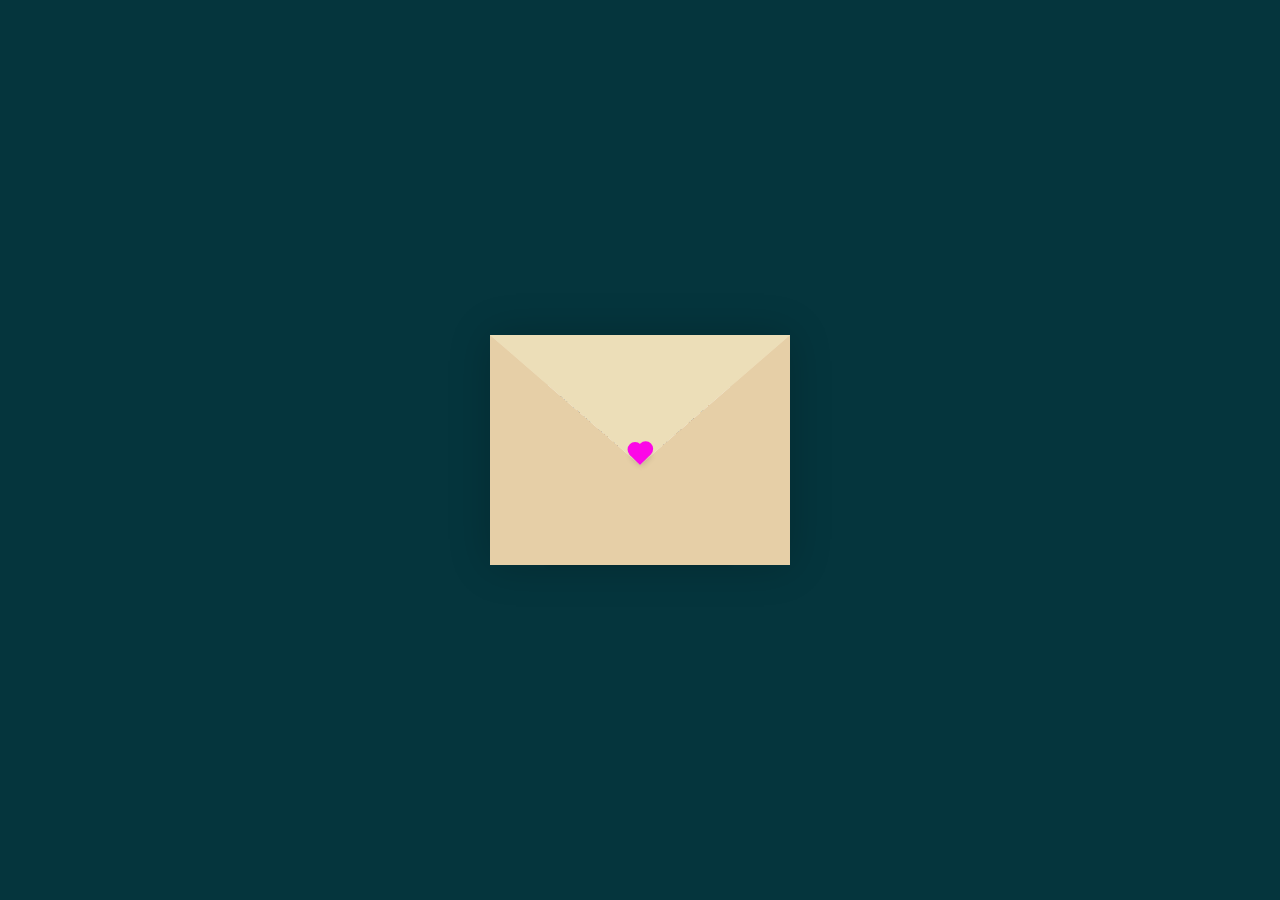
<file: index.html>
<!DOCTYPE html>
<html lang="en">
<head>
    <meta charset="UTF-8">
    <meta name="viewport" content="width=device-width, initial-scale=1.0">
    <title>Im sorry</title>
    <link rel="stylesheet" href="letter_style.css">
</head>
<body>
    <div class="container">
        <div class="envelope-wrapper">
            <div class="envelope">
                <div class="letter">
                    <div class="text">
                        <strong>Dear Yvanni, my love.</strong>
                        <p>I whiper silent regreats each carrying your name even though you cannot hear me...
                            I can't look in the mirror knowing what i did to you. I was wrong,
                             i hurted you when i promised to heal you. Im truly sorry.                          
                        </p>
                    </div>
                </div>
            </div>
            <div class="heart"></div>
        </div>
    </div>

    <script>
        const envelope = document.querySelector(".envelope-wrapper");
        const heart = document.querySelector(".heart");
        heart.addEventListener("click", ()=>{
            envelope.classList.toggle("flap")
        })
    </script>
</body>
</html>
</file>
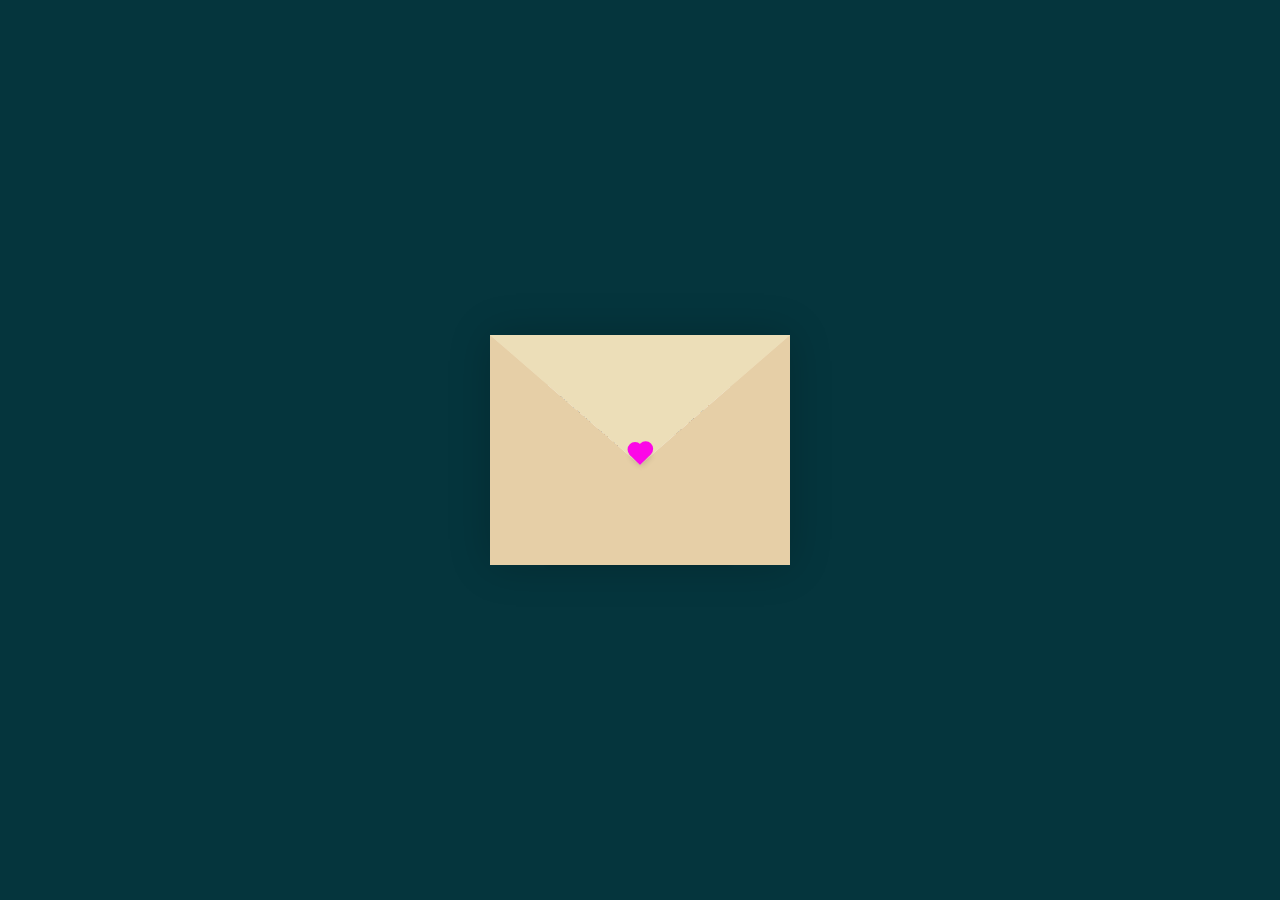
<file: letter.html>
<!DOCTYPE html>
<html lang="en">
<head>
    <meta charset="UTF-8">
    <meta name="viewport" content="width=device-width, initial-scale=1.0">
    <title>Document</title>
    <link rel="stylesheet" href="letter_style.css">
</head>
<body>
    <div class="container">
        <div class="envelope-wrapper">
            <div class="envelope">
                <div class="letter">
                    <div class="text">
                        <strong>Dear Yvanni, my love.</strong>
                        <p>I whiper silent regreats each carrying your name even though you cannot hear me...
                            I can't look in the mirror knowing what i did to you. I was wrong,
                             i hurted you when i promised to heal you                            
                        </p>
                    </div>
                </div>
            </div>
            <div class="heart"></div>
        </div>
    </div>

    <script>
        const envelope = document.querySelector(".envelope-wrapper");
        const heart = document.querySelector(".heart");
        heart.addEventListener("click", ()=>{
            envelope.classList.toggle("flap")
        })
    </script>
</body>
</html>
</file>
<file: letter_style.css>
:root{
    --primary: #fff;
    --bg-color: rgb(5, 53, 61);
    --bg-envelope-color: #f5edd1;
    --envelope-tab: #ecdeb8;
    --envelope-cover: #e6cfa7;
    --shadow-color: rgba(0, 0, 0, 0.2);
    --txt-color: #444;
    --heart-color: rgb(252, 8, 231);
  }
  body{
    margin: 0;
    padding: 0;
    box-sizing: border-box;
    background: var(--bg-color);
    display: flex;
    align-items: center;
    justify-content: center;
  }
.container {
  height: 100vh;
  display: grid;
  place-items: center;
}
.container > .envelope-wrapper {
  background: var(--bg-envelope-color);
  box-shadow: 0 0 40px var(--shadow-color);
}
.container .envelope-wrapper .envelope{
    position: relative;
    width: 300px;
    height: 230px;
}
.envelope-wrapper > .envelope::before{
    content: "";
    position: absolute;
    top: 0;
    z-index: 2;
    border-top: 130px solid var(--envelope-tab);
    border-right: 150px solid transparent;
    border-left: 150px solid transparent;
    transform-origin: top;
    transition: all 0.5s ease-in-out 0.7s;
}
.container .envelope-wrapper .envelope::after{
    content: "";
    position: absolute;
    z-index: 2;
    width: 0;
    height: 0;
    border-top: 130px solid transparent;
    border-right: 150px solid var(--envelope-cover);
    border-bottom: 100px solid var(--envelope-cover);
    border-left: 150px solid var(--envelope-cover);
}
.envelope > .letter{
    position: absolute;
    right: 20%;
    bottom: 0;
    width: 54%;
    height: 80%;
    background: var(--primary);
    text-align: center;
    transition: all  1s ease-in-out;
    box-shadow: 0 0 5px var(--shadow-color);
    padding: 20px 10px;
}
.container .envelope-wrapper .envelope .letter .text{
    font-family: Arial, Helvetica, sans-serif;
    color: var(--txt-color);
    text-align: left;
    font-size: 10px;
}
.heart{
    position: absolute;
    top: 50%;
    left: 50%;
    width: 15px;
    height: 15px;
    background: var(--heart-color);
    z-index: 4;
    transform: translate(-50%, -20%) rotate(-45deg);
    transition: transform 0.5s ease-in-out 1s;
    box-shadow: 0 1px 6px var(--shadow-color);
    cursor: pointer;
}
.heart::before,
.heart::after{
    content: "";
    position: absolute;
    width: 15px;
    height: 15px;
    background: var(--heart-color);
    border-radius: 50%; 
}
.heart::before{
    top: -7.5px;
}
.heart::after{
    right: -7.5px;
}

.flap .envelope::before{
    transform: rotateX(180deg);
    z-index: 0;
}
.flap .envelope .letter {
    bottom: 100px;
    transform: scale(1.5);
    transition-delay: 1s;
}
.flap .heart{
    transform: rotate(45deg);
    transition-delay: 0.4s;
}
</file>
